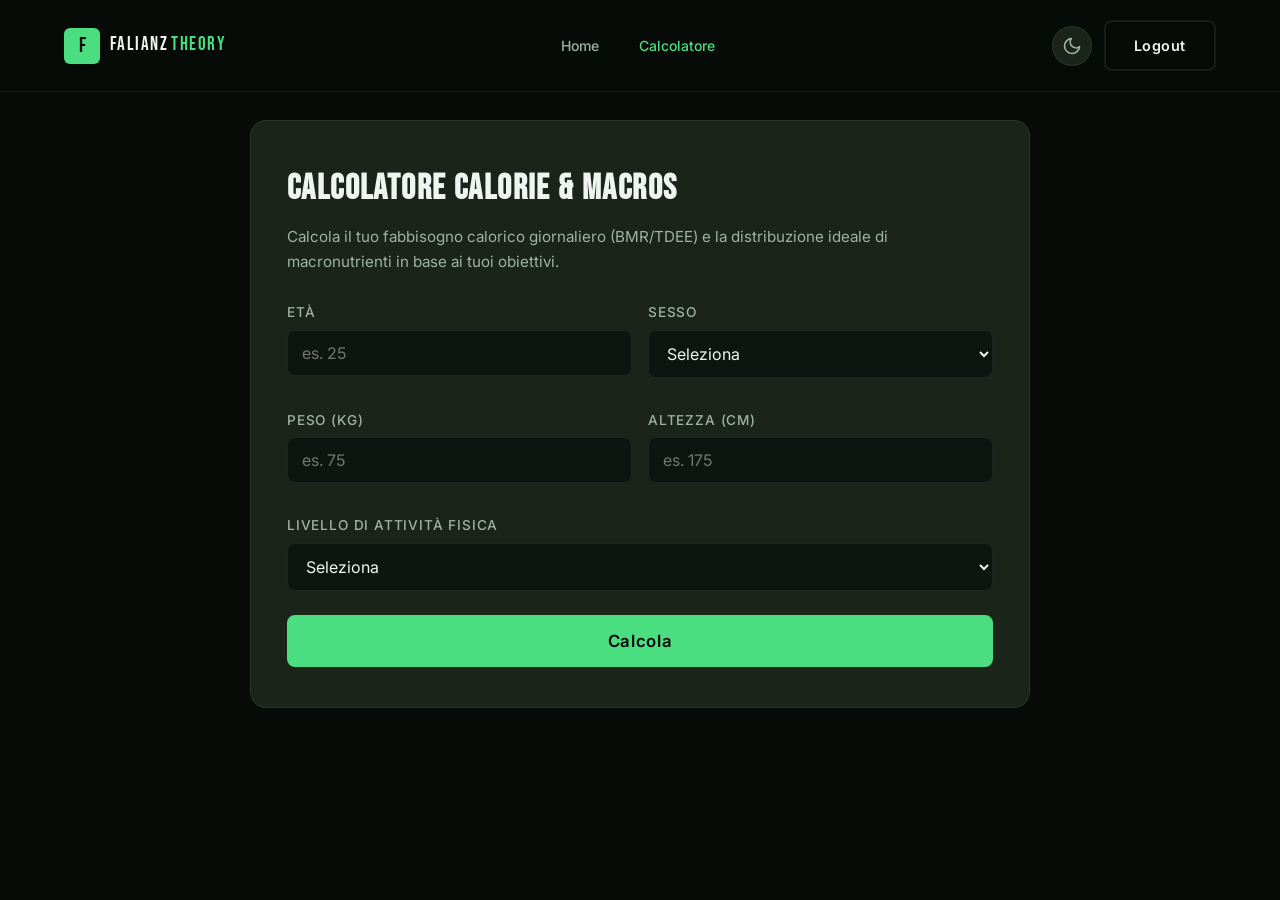
<file: calcolatore.html>
<!doctype html>
<html lang="it">
  <head>
    <meta charset="UTF-8" />
    <meta name="viewport" content="width=device-width, initial-scale=1.0" />
    <link rel="preconnect" href="https://fonts.googleapis.com" />
    <link rel="preconnect" href="https://fonts.gstatic.com" crossorigin />
    <link href="https://fonts.googleapis.com/css2?family=Bebas+Neue&family=Inter:wght@300;400;500;600;700&display=swap" rel="stylesheet" />
    <link rel="stylesheet" href="style.css" />
    <link rel="stylesheet" href="calcolatore.css" />
    <title>Calcolatore Calorie — Falianz Theory</title>
  </head>
  <body>
    <nav class="nav">
      <div class="nav__logo">
        <span class="nav__logo-mark">F</span>
        <span class="nav__logo-text">FALIANZ<em>THEORY</em></span>
      </div>
      <ul class="nav__links">
        <li><a href="index.php">Home</a></li>
        <li><a href="calcolatore.html" class="nav__link--active">Calcolatore</a></li>
      </ul>
      <div style="display:flex;align-items:center;gap:0.75rem">
        <button class="theme-toggle" aria-label="Cambia tema" title="Cambia tema">
          <svg class="theme-toggle__icon theme-toggle__icon--sun" viewBox="0 0 24 24" fill="none" stroke="currentColor" stroke-width="2" stroke-linecap="round" stroke-linejoin="round"><circle cx="12" cy="12" r="5"/><path d="M12 1v2M12 21v2M4.22 4.22l1.42 1.42M18.36 18.36l1.42 1.42M1 12h2M21 12h2M4.22 19.78l1.42-1.42M18.36 5.64l1.42-1.42"/></svg>
          <svg class="theme-toggle__icon theme-toggle__icon--moon" viewBox="0 0 24 24" fill="none" stroke="currentColor" stroke-width="2" stroke-linecap="round" stroke-linejoin="round"><path d="M21 12.79A9 9 0 1 1 11.21 3 7 7 0 0 0 21 12.79z"/></svg>
        </button>
        <a href="logout.php" class="btn btn--outline">Logout</a>
      </div>
    </nav>

    <!-- MAIN -->
    <main class="calc-main">
      <div class="calc-container">
        <div class="calc-card">
          <h1 class="calc-title">Calcolatore Calorie &amp; Macros</h1>
          <p class="calc-desc">Calcola il tuo fabbisogno calorico giornaliero (BMR/TDEE) e la distribuzione ideale di macronutrienti in base ai tuoi obiettivi.</p>

          <form id="calcForm" class="calc-form">
            <div class="form-row">
              <div class="form-group">
                <label for="eta">Età</label>
                <input type="number" id="eta" name="eta" min="10" max="120" required placeholder="es. 25" />
              </div>
              <div class="form-group">
                <label for="sesso">Sesso</label>
                <select id="sesso" name="sesso" required>
                  <option value="">Seleziona</option>
                  <option value="maschio">Maschio</option>
                  <option value="femmina">Femmina</option>
                </select>
              </div>
            </div>

            <div class="form-row">
              <div class="form-group">
                <label for="peso">Peso (kg)</label>
                <input type="number" id="peso" name="peso" min="20" max="400" step="0.1" required placeholder="es. 75" />
              </div>
              <div class="form-group">
                <label for="altezza">Altezza (cm)</label>
                <input type="number" id="altezza" name="altezza" min="100" max="250" step="1" required placeholder="es. 175" />
              </div>
            </div>

            <div class="form-group">
              <label for="attivita">Livello di attività fisica</label>
              <select id="attivita" name="attivita" required>
                <option value="">Seleziona</option>
                <option value="1.2">Sedentario (poco o nessun esercizio)</option>
                <option value="1.375">Leggero (1-3 gg/settimana)</option>
                <option value="1.55">Moderato (3-5 gg/settimana)</option>
                <option value="1.725">Intenso (6-7 gg/settimana)</option>
                <option value="1.9">Molto intenso (lavoro fisico + training)</option>
              </select>
            </div>

            <button type="submit" class="btn btn--primary calc-submit">Calcola</button>
          </form>
        </div>

        <!-- RISULTATI -->
        <div id="risultati" class="calc-results">
          <div class="result-kpi">
            <div class="kpi-card">
              <span class="kpi-label">BMR</span>
              <span class="kpi-value" id="bmrVal">—</span>
              <span class="kpi-unit">kcal</span>
            </div>
            <div class="kpi-card">
              <span class="kpi-label">TDEE</span>
              <span class="kpi-value" id="tdeeVal">—</span>
              <span class="kpi-unit">kcal</span>
            </div>
          </div>

          <div class="macro-section">
            <h2 class="macro-title">Distribuzione raccomandata</h2>
            <div class="macro-bar-group">
              <div class="macro-bar">
                <span class="macro-bar__label">Proteine</span>
                <div class="macro-track">
                  <div class="macro-fill macro-fill--pro" id="proFill" style="width:0%"></div>
                </div>
                <span class="macro-bar__val" id="proVal">0 g</span>
              </div>
              <div class="macro-bar">
                <span class="macro-bar__label">Grassi</span>
                <div class="macro-track">
                  <div class="macro-fill macro-fill--fat" id="fatFill" style="width:0%"></div>
                </div>
                <span class="macro-bar__val" id="fatVal">0 g</span>
              </div>
              <div class="macro-bar">
                <span class="macro-bar__label">Carboidrati</span>
                <div class="macro-track">
                  <div class="macro-fill macro-fill--carbs" id="carbsFill" style="width:0%"></div>
                </div>
                <span class="macro-bar__val" id="carbsVal">0 g</span>
              </div>
            </div>
          </div>
        </div>
      </div>
    </main>

    <script src="calcolatore.js"></script>
  <script src="theme.js"></script>
  </body>
</html>
</file>
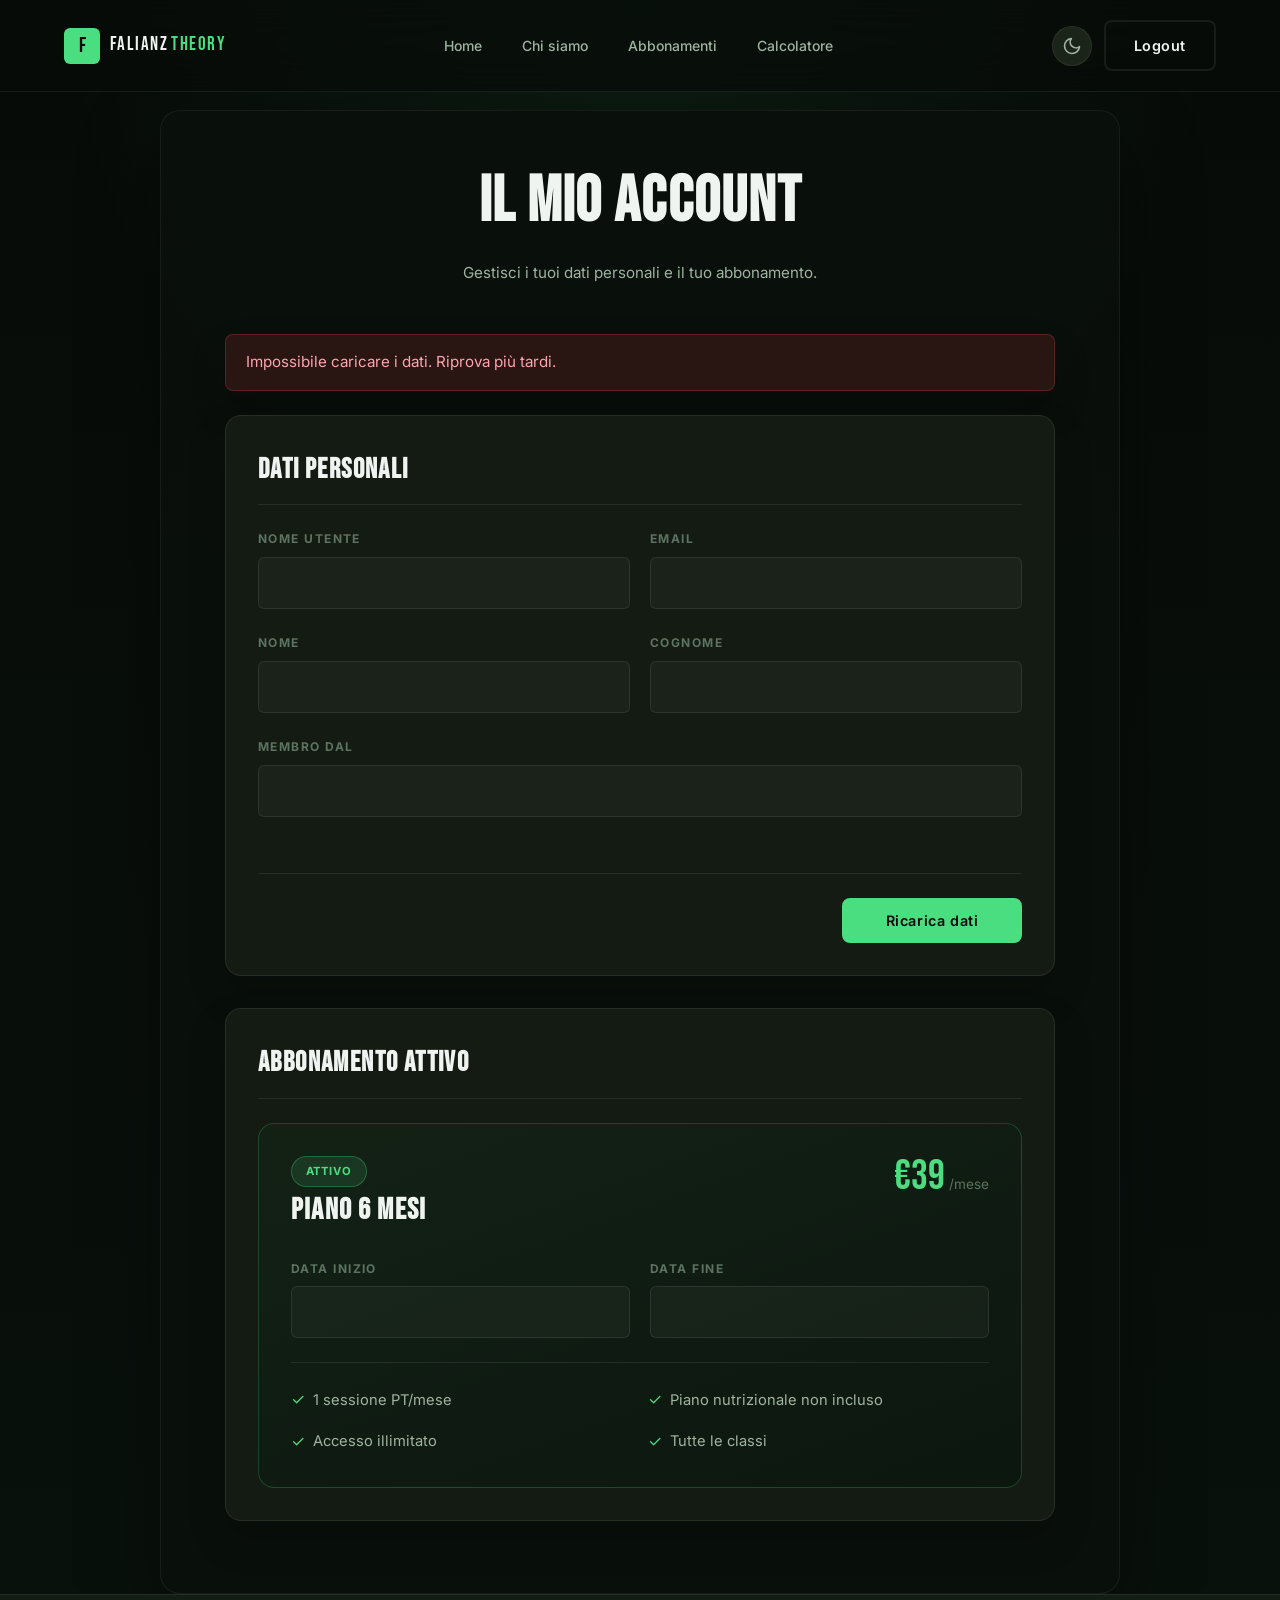
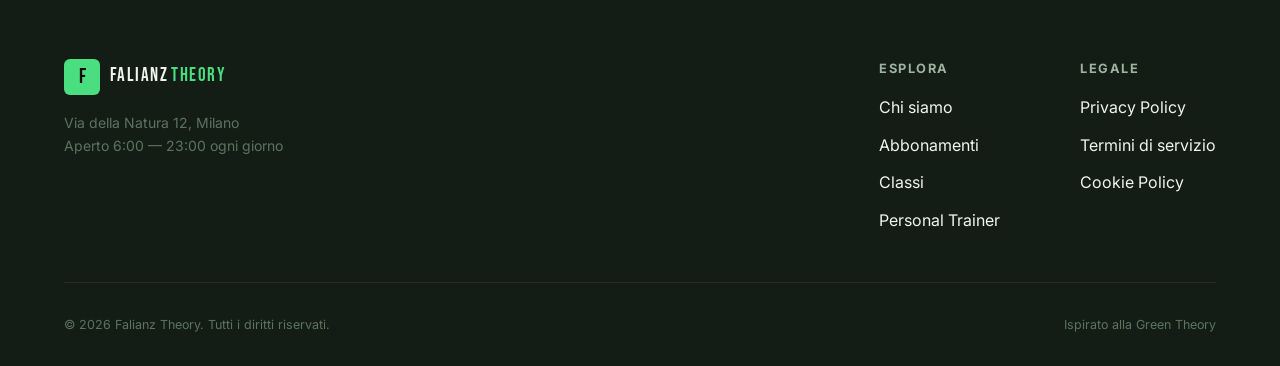
<file: form.html>
<!DOCTYPE html>
<html lang="it">
<head>
  <meta charset="UTF-8" />
  <meta name="viewport" content="width=device-width, initial-scale=1.0" />
  <link rel="preconnect" href="https://fonts.googleapis.com" />
  <link rel="preconnect" href="https://fonts.gstatic.com" crossorigin />
  <link href="https://fonts.googleapis.com/css2?family=Bebas+Neue&family=Inter:wght@300;400;500;600;700&display=swap" rel="stylesheet" />
  <link rel="stylesheet" href="style.css" />
  <link rel="stylesheet" href="form.css" />
  <title>Il Mio Account — Falianz Theory</title>
</head>
<body class="account-page">

  <!-- NAVBAR -->
  <nav class="nav">
    <div class="nav__logo">
      <span class="nav__logo-mark">F</span>
      <span class="nav__logo-text">FALIANZ<em>THEORY</em></span>
    </div>
    <ul class="nav__links">
      <li><a href="index.php">Home</a></li>
      <li><a href="#" onclick="event.preventDefault();" aria-disabled="true">Chi siamo</a></li>
      <li><a href="#" onclick="event.preventDefault();" aria-disabled="true">Abbonamenti</a></li>
      <li><a href="calcolatore.html">Calcolatore</a></li>
    </ul>
    <div style="display:flex;align-items:center;gap:0.75rem">
      <button class="theme-toggle" aria-label="Cambia tema" title="Cambia tema">
        <svg class="theme-toggle__icon theme-toggle__icon--sun" viewBox="0 0 24 24" fill="none" stroke="currentColor" stroke-width="2" stroke-linecap="round" stroke-linejoin="round"><circle cx="12" cy="12" r="5"/><path d="M12 1v2M12 21v2M4.22 4.22l1.42 1.42M18.36 18.36l1.42 1.42M1 12h2M21 12h2M4.22 19.78l1.42-1.42M18.36 5.64l1.42-1.42"/></svg>
        <svg class="theme-toggle__icon theme-toggle__icon--moon" viewBox="0 0 24 24" fill="none" stroke="currentColor" stroke-width="2" stroke-linecap="round" stroke-linejoin="round"><path d="M21 12.79A9 9 0 1 1 11.21 3 7 7 0 0 0 21 12.79z"/></svg>
      </button>
      <a href="logout.php" class="btn btn--outline">Logout</a>
    </div>
  </nav>

  <!-- MAIN CONTENT -->
  <div class="account-container">

    <!-- HEADER -->
    <div class="account-header">
      <h1 class="account-header__title">IL MIO ACCOUNT</h1>
      <p class="account-header__subtitle">Gestisci i tuoi dati personali e il tuo abbonamento.</p>
    </div>

    <div class="account-message" id="accountMessage" aria-live="polite"></div>

    <!-- DATI PERSONALI -->
    <section class="account-section">
      <h2 class="account-section__title">Dati Personali</h2>

      <form class="account-form">
        <div class="form-group">
          <div class="form-field">
            <label for="username">Nome Utente</label>
            <input type="text" id="username" name="username" disabled />
          </div>
          <div class="form-field">
            <label for="email">Email</label>
            <input type="email" id="email" name="email" disabled />
          </div>
        </div>

        <div class="form-group">
          <div class="form-field">
            <label for="firstName">Nome</label>
            <input type="text" id="firstName" name="firstName" disabled />
          </div>
          <div class="form-field">
            <label for="lastName">Cognome</label>
            <input type="text" id="lastName" name="lastName" disabled />
          </div>
        </div>

        <div class="form-group form-group--full">
          <div class="form-field">
            <label for="createdAt">Membro dal</label>
            <input type="text" id="createdAt" name="createdAt" disabled />
          </div>
        </div>

        <div class="form-actions">
          <button type="button" class="btn btn--primary" id="refreshAccount">Ricarica dati</button>
        </div>
      </form>
    </section>

    <!-- ABBONAMENTO ATTIVO -->
    <section class="account-section">
      <h2 class="account-section__title">Abbonamento Attivo</h2>

      <div class="subscription-card">
        <div class="subscription-card__header">
          <div>
            <span class="status-badge status-badge--active" id="subscriptionStatus">Attivo</span>
            <h3 class="subscription-card__name" id="subscriptionName">Piano 6 Mesi</h3>
          </div>
          <div class="subscription-card__price">
            <span class="subscription-card__amount">€39</span>
            <span class="subscription-card__period">/mese</span>
          </div>
        </div>

        <form class="account-form">
          <div class="form-group">
            <div class="form-field">
              <label for="subscriptionStartDate">Data Inizio</label>
              <input type="text" id="subscriptionStartDate" name="subscriptionStartDate" disabled />
            </div>
            <div class="form-field">
              <label for="subscriptionEndDate">Data Fine</label>
              <input type="text" id="subscriptionEndDate" name="subscriptionEndDate" disabled />
            </div>
          </div>
        </form>

        <div class="subscription-card__features">
          <div class="subscription-card__feature">
            <span class="subscription-card__feature-icon">&#10003;</span>
            <span id="ptSessions">1 sessione PT/mese</span>
          </div>
          <div class="subscription-card__feature">
            <span class="subscription-card__feature-icon">&#10003;</span>
            <span id="nutritionalPlan">Piano nutrizionale non incluso</span>
          </div>
          <div class="subscription-card__feature">
            <span class="subscription-card__feature-icon">&#10003;</span>
            <span>Accesso illimitato</span>
          </div>
          <div class="subscription-card__feature">
            <span class="subscription-card__feature-icon">&#10003;</span>
            <span>Tutte le classi</span>
          </div>
        </div>
      </div>
    </section>

  </div>

  <!-- FOOTER -->
  <footer class="footer">
    <div class="footer__top">
      <div class="footer__brand">
        <div class="footer__logo">
          <span class="nav__logo-mark">F</span>
          <span class="nav__logo-text">FALIANZ<em>THEORY</em></span>
        </div>
        <p>Via della Natura 12, Milano<br />Aperto 6:00 — 23:00 ogni giorno</p>
      </div>
      <div class="footer__links">
        <div class="footer__col">
          <h4>Esplora</h4>
          <span class="footer__link">Chi siamo</span>
          <span class="footer__link">Abbonamenti</span>
          <span class="footer__link">Classi</span>
          <span class="footer__link">Personal Trainer</span>
        </div>
        <div class="footer__col">
          <h4>Legale</h4>
          <span class="footer__link">Privacy Policy</span>
          <span class="footer__link">Termini di servizio</span>
          <span class="footer__link">Cookie Policy</span>
        </div>
      </div>
    </div>
    <div class="footer__bottom">
      <p>&copy; 2026 Falianz Theory. Tutti i diritti riservati.</p>
      <p>Ispirato alla Green Theory</p>
    </div>
  </footer>

  <script>
    document.addEventListener('DOMContentLoaded', function () {
      const accountMessage = document.getElementById('accountMessage');
      const refreshBtn = document.getElementById('refreshAccount');

      function setStatus(message, type = 'info') {
        if (!accountMessage) return;
        accountMessage.textContent = message;
        accountMessage.className = 'account-message account-message--' + type;
      }

      function formatDate(dateString) {
        if (!dateString) return '';
        const date = new Date(dateString);
        if (Number.isNaN(date.getTime())) return dateString;
        return date.toLocaleDateString('it-IT', { day: '2-digit', month: '2-digit', year: 'numeric' });
      }

      function populateData(payload) {
        if (!payload || payload.error) {
          setStatus(payload?.error || 'Errore durante il caricamento dei dati.', 'error');
          return;
        }

        const user = payload.user || {};
        const subscription = payload.subscription || null;

        document.getElementById('username').value = user.username || '';
        document.getElementById('email').value = user.email || '';
        document.getElementById('firstName').value = user.first_name || '';
        document.getElementById('lastName').value = user.last_name || '';
        document.getElementById('createdAt').value = formatDate(user.created_at);

        if (subscription) {
          document.getElementById('subscriptionStatus').textContent = subscription.status === 'active' ? 'Attivo' : subscription.status;
          document.getElementById('subscriptionName').textContent = subscription.name || 'Abbonamento';
          document.getElementById('subscriptionStartDate').value = formatDate(subscription.start_date);
          document.getElementById('subscriptionEndDate').value = formatDate(subscription.end_date);
          document.querySelector('.subscription-card__amount').textContent = '€' + (subscription.price_per_month ?? '0');
          document.querySelector('.subscription-card__period').textContent = '/mese';
          document.getElementById('ptSessions').textContent = subscription.has_pt_session ? `${subscription.pt_sessions_count || 1} sessione PT/mese` : 'Nessuna sessione PT inclusa';
          document.getElementById('nutritionalPlan').textContent = subscription.has_nutritional_plan ? 'Piano nutrizionale incluso' : 'Piano nutrizionale non incluso';
          setStatus('Dati caricati correttamente.', 'success');
        } else {
          document.getElementById('subscriptionStatus').textContent = 'Nessun abbonamento';
          document.getElementById('subscriptionName').textContent = 'Nessun piano attivo';
          document.getElementById('subscriptionStartDate').value = '-';
          document.getElementById('subscriptionEndDate').value = '-';
          document.querySelector('.subscription-card__amount').textContent = '€0';
          document.querySelector('.subscription-card__period').textContent = '/mese';
          document.getElementById('ptSessions').textContent = 'Nessuna sessione PT inclusa';
          document.getElementById('nutritionalPlan').textContent = 'Piano nutrizionale non incluso';
          setStatus('Nessun abbonamento attivo al momento.', 'info');
        }
      }

      async function loadAccount() {
        setStatus('Caricamento dati account...', 'info');
        try {
          const response = await fetch('form.php', { credentials: 'same-origin' });
          if (!response.ok) {
            throw new Error('Risposta non valida dal server');
          }

          const payload = await response.json();
          populateData(payload);
        } catch (error) {
          setStatus('Impossibile caricare i dati. Riprova più tardi.', 'error');
          console.error(error);
        }
      }

      if (refreshBtn) {
        refreshBtn.addEventListener('click', loadAccount);
      }

      loadAccount();
    });
  </script>
  <script src="theme.js"></script>
</body>
</html>
</file>
<file: style.css>
:root {
  --green:        #4ade80;
  --green-dark:   #16a34a;
  --green-dim:    rgba(74, 222, 128, 0.12);
  --gold:         #f59e0b;
  --gold-dim:     rgba(245, 158, 11, 0.15);
  --bg:           #080c09;
  --bg-2:         #0e1410;
  --bg-3:         #141d15;
  --surface:      #1a2419;
  --surface-2:    #1f2d21;
  --border:       rgba(255,255,255,0.07);
  --text:         #f0f4f1;
  --text-2:       #9fb3a1;
  --text-3:       #5c7360;
  --font-display: 'Bebas Neue', sans-serif;
  --font-body:    'Inter', system-ui, sans-serif;
  --radius:       16px;
  --radius-sm:    8px;
  --ease:         cubic-bezier(0.25, 0.46, 0.45, 0.94);
}

/* ── RESET ───────────────────────────────────────────── */
*, *::before, *::after { box-sizing: border-box; margin: 0; padding: 0; }

html { scroll-behavior: smooth; }

body {
  font-family: var(--font-body);
  background: var(--bg);
  color: var(--text);
  line-height: 1.6;
  -webkit-font-smoothing: antialiased;
}

img { display: block; width: 100%; height: 100%; object-fit: cover; }

ul { list-style: none; }

a { text-decoration: none; color: inherit; }


.text-accent { color: var(--green); }

.label {
  display: inline-block;
  font-size: 0.75rem;
  font-weight: 600;
  letter-spacing: 0.18em;
  text-transform: uppercase;
  color: var(--green);
  margin-bottom: 1rem;
}


.btn {
  display: inline-flex;
  align-items: center;
  justify-content: center;
  gap: 0.5rem;
  padding: 0.75rem 1.75rem;
  border-radius: var(--radius-sm);
  font-family: var(--font-body);
  font-size: 0.9rem;
  font-weight: 600;
  letter-spacing: 0.04em;
  cursor: pointer;
  transition: all 0.25s var(--ease);
  white-space: nowrap;
  border: 2px solid transparent;
}

.btn--primary {
  background: var(--green);
  color: #060a07;
  border-color: var(--green);
}
.btn--primary:hover {
  background: #22c55e;
  border-color: #22c55e;
  transform: translateY(-2px);
  box-shadow: 0 8px 24px rgba(74, 222, 128, 0.35);
}

.btn--outline {
  background: transparent;
  color: var(--text);
  border-color: var(--border);
}
.btn--outline:hover {
  border-color: var(--green);
  color: var(--green);
  transform: translateY(-2px);
}

.btn--ghost {
  background: rgba(255,255,255,0.06);
  color: var(--text);
  border-color: transparent;
  backdrop-filter: blur(8px);
}
.btn--ghost:hover {
  background: rgba(255,255,255,0.12);
  transform: translateY(-2px);
}


.nav {
  position: fixed;
  top: 0;
  left: 0;
  right: 0;
  z-index: 100;
  display: flex;
  align-items: center;
  justify-content: space-between;
  padding: 1.25rem 5%;
  background: rgba(8, 12, 9, 0.7);
  backdrop-filter: blur(20px);
  border-bottom: 1px solid var(--border);
}

.nav__logo {
  display: flex;
  align-items: center;
  gap: 0.6rem;
}

.nav__logo-mark {
  display: flex;
  align-items: center;
  justify-content: center;
  width: 36px;
  height: 36px;
  background: var(--green);
  color: #060a07;
  font-family: var(--font-display);
  font-size: 1.3rem;
  border-radius: 6px;
  flex-shrink: 0;
}

.nav__logo-text {
  font-family: var(--font-display);
  font-size: 1.2rem;
  letter-spacing: 0.08em;
  color: var(--text);
}
.nav__logo-text em {
  font-style: normal;
  color: var(--green);
  margin-left: 0.15em;
}

.nav__links {
  display: flex;
  gap: 2.5rem;
}
.nav__links a {
  font-size: 0.875rem;
  font-weight: 500;
  color: var(--text-2);
  transition: color 0.2s;
}
.nav__links a:hover { color: var(--text); }
.nav__link--active { color: var(--green) !important; }


.hero {
  position: relative;
  min-height: 100vh;
  display: flex;
  flex-direction: column;
  justify-content: center;
  padding: 0 5%;
  overflow: hidden;
}

.hero__media {
  position: absolute;
  inset: 0;
  z-index: 0;
}

.hero__img {
  width: 100%;
  height: 100%;
  object-fit: cover;
  object-position: center 30%;
  transform: scale(1.04);
  animation: heroZoom 14s var(--ease) infinite alternate;
}

@keyframes heroZoom {
  from { transform: scale(1.04); }
  to   { transform: scale(1.12); }
}

.hero__overlay {
  position: absolute;
  inset: 0;
  background:
    linear-gradient(to right, rgba(8,12,9,0.92) 45%, rgba(8,12,9,0.3) 100%),
    linear-gradient(to top, rgba(8,12,9,0.8) 0%, transparent 50%);
}

.hero__content {
  position: relative;
  z-index: 1;
  max-width: 640px;
  padding-top: 6rem;
  animation: fadeUp 0.9s var(--ease) both;
}

@keyframes fadeUp {
  from { opacity: 0; transform: translateY(32px); }
  to   { opacity: 1; transform: translateY(0); }
}

.hero__eyebrow {
  font-size: 0.85rem;
  font-weight: 500;
  letter-spacing: 0.2em;
  text-transform: uppercase;
  color: var(--green);
  margin-bottom: 1rem;
}

.hero__title {
  font-family: var(--font-display);
  font-size: clamp(4rem, 9vw, 9rem);
  line-height: 0.9;
  letter-spacing: 0.02em;
  color: var(--text);
  margin-bottom: 1.5rem;
}

.hero__title--accent { color: var(--green); }

.hero__sub {
  font-size: 1.15rem;
  font-weight: 300;
  color: var(--text-2);
  line-height: 1.7;
  margin-bottom: 2.5rem;
}

.hero__actions {
  display: flex;
  gap: 1rem;
  flex-wrap: wrap;
}

.hero__stats {
  position: relative;
  z-index: 1;
  display: flex;
  align-items: center;
  gap: 2.5rem;
  margin-top: 5rem;
  padding: 1.5rem 2rem;
  background: rgba(14, 20, 16, 0.7);
  backdrop-filter: blur(16px);
  border: 1px solid var(--border);
  border-radius: var(--radius);
  width: fit-content;
  animation: fadeUp 0.9s 0.2s var(--ease) both;
}

.stat { display: flex; flex-direction: column; }

.stat__num {
  font-family: var(--font-display);
  font-size: 2.4rem;
  color: var(--text);
  line-height: 1;
}

.stat__label {
  font-size: 0.78rem;
  color: var(--text-3);
  letter-spacing: 0.06em;
  margin-top: 0.2rem;
}

.stat__divider {
  width: 1px;
  height: 40px;
  background: var(--border);
  flex-shrink: 0;
}


.about {
  padding: 7rem 5%;
  background: var(--bg-2);
}

.about__inner {
  max-width: 1200px;
  margin: 0 auto;
  display: grid;
  grid-template-columns: 1fr 1fr;
  gap: 5rem;
  align-items: start;
}

.about__title {
  font-family: var(--font-display);
  font-size: clamp(2.5rem, 4vw, 4.5rem);
  line-height: 1;
  letter-spacing: 0.02em;
  color: var(--text);
  margin-bottom: 1.25rem;
}

.about__text p {
  color: var(--text-2);
  font-size: 1.05rem;
  line-height: 1.8;
  max-width: 480px;
}

.about__pillars {
  display: flex;
  flex-direction: column;
  gap: 1.5rem;
}

.pillar {
  display: flex;
  flex-direction: column;
  gap: 0.4rem;
  padding: 1.5rem;
  background: var(--surface);
  border: 1px solid var(--border);
  border-radius: var(--radius);
  transition: border-color 0.3s, transform 0.3s var(--ease);
}
.pillar:hover {
  border-color: rgba(74, 222, 128, 0.3);
  transform: translateX(6px);
}

.pillar__icon {
  font-size: 1.1rem;
  color: var(--green);
  margin-bottom: 0.25rem;
}

.pillar h3 {
  font-size: 1.05rem;
  font-weight: 600;
  color: var(--text);
}

.pillar p {
  font-size: 0.9rem;
  color: var(--text-2);
  line-height: 1.6;
}


.pricing {
  padding: 7rem 5%;
  background: var(--bg);
}

.pricing__header {
  max-width: 600px;
  margin: 0 auto 4rem;
  text-align: center;
}

.pricing__title {
  font-family: var(--font-display);
  font-size: clamp(2.8rem, 5vw, 5rem);
  line-height: 1;
  letter-spacing: 0.02em;
  color: var(--text);
  margin-bottom: 1rem;
}

.pricing__sub {
  color: var(--text-2);
  font-size: 1rem;
  line-height: 1.7;
}

.cards {
  max-width: 1100px;
  margin: 0 auto;
  display: grid;
  grid-template-columns: repeat(3, 1fr);
  gap: 1.5rem;
  align-items: center;
}


.card {
  position: relative;
  background: var(--surface);
  border: 1px solid var(--border);
  border-radius: var(--radius);
  padding: 2.5rem 2rem;
  display: flex;
  flex-direction: column;
  gap: 1rem;
  overflow: hidden;
  transition: transform 0.35s var(--ease), border-color 0.35s, box-shadow 0.35s;
}
.card:hover {
  transform: translateY(-6px);
  border-color: rgba(74, 222, 128, 0.25);
  box-shadow: 0 20px 60px rgba(0,0,0,0.5);
}

.card--featured {
  background: linear-gradient(160deg, #142318 0%, #0e1c11 100%);
  border-color: rgba(74, 222, 128, 0.4);
  transform: scale(1.04);
  box-shadow: 0 0 0 1px rgba(74, 222, 128, 0.2), 0 24px 64px rgba(0,0,0,0.6);
}
.card--featured:hover {
  transform: scale(1.04) translateY(-6px);
  border-color: var(--green);
  box-shadow: 0 0 0 1px var(--green), 0 32px 80px rgba(0,0,0,0.6);
}

.card__glow {
  position: absolute;
  top: -60px;
  right: -60px;
  width: 200px;
  height: 200px;
  background: radial-gradient(circle, rgba(74, 222, 128, 0.18) 0%, transparent 70%);
  pointer-events: none;
}

.card__badge {
  display: inline-block;
  align-self: flex-start;
  font-size: 0.7rem;
  font-weight: 700;
  letter-spacing: 0.12em;
  text-transform: uppercase;
  padding: 0.3rem 0.75rem;
  border-radius: 100px;
}
.card__badge--neutral {
  background: rgba(255,255,255,0.07);
  color: var(--text-2);
}
.card__badge--green {
  background: var(--green-dim);
  color: var(--green);
  border: 1px solid rgba(74, 222, 128, 0.3);
}
.card__badge--gold {
  background: var(--gold-dim);
  color: var(--gold);
  border: 1px solid rgba(245, 158, 11, 0.3);
}

.card__period {
  font-family: var(--font-display);
  font-size: 1.8rem;
  letter-spacing: 0.06em;
  color: var(--text);
}


.card__price {
  display: flex;
  align-items: flex-end;
  gap: 0.15rem;
  line-height: 1;
}
.card__currency {
  font-size: 1.4rem;
  font-weight: 600;
  color: var(--text-2);
  margin-bottom: 0.4rem;
}
.card__amount {
  font-family: var(--font-display);
  font-size: 5rem;
  color: var(--text);
  letter-spacing: -0.02em;
}
.card__freq {
  font-size: 0.9rem;
  color: var(--text-3);
  margin-bottom: 0.7rem;
}


.card__saving {
  font-size: 0.78rem;
  font-weight: 600;
  color: var(--green);
  background: var(--green-dim);
  border-radius: 100px;
  padding: 0.25rem 0.75rem;
  align-self: flex-start;
}


.card__desc {
  font-size: 0.875rem;
  color: var(--text-2);
  line-height: 1.6;
  padding-bottom: 0.5rem;
  border-bottom: 1px solid var(--border);
}


.card__features {
  display: flex;
  flex-direction: column;
  gap: 0.65rem;
  flex: 1;
}
.card__features li {
  font-size: 0.875rem;
  color: var(--text);
  display: flex;
  align-items: center;
  gap: 0.6rem;
}
.card__features li.muted { color: var(--text-3); }

.check {
  color: var(--green);
  font-size: 0.85rem;
  flex-shrink: 0;
}
.cross {
  color: var(--text-3);
  font-size: 0.85rem;
  flex-shrink: 0;
}

.card__btn {
  width: 100%;
  margin-top: 0.5rem;
}

.pricing__note {
  text-align: center;
  margin-top: 3rem;
  font-size: 0.8rem;
  color: var(--text-3);
  letter-spacing: 0.04em;
}


.gallery {
  display: grid;
  grid-template-columns: repeat(4, 1fr);
  height: 320px;
}

.gallery__item {
  position: relative;
  overflow: hidden;
  cursor: pointer;
}

.gallery__item img {
  transition: transform 0.6s var(--ease);
}
.gallery__item:hover img {
  transform: scale(1.08);
}

.gallery__caption {
  position: absolute;
  bottom: 0;
  left: 0;
  right: 0;
  padding: 2rem 1.25rem 1.25rem;
  background: linear-gradient(to top, rgba(8,12,9,0.9) 0%, transparent 100%);
  font-size: 0.875rem;
  font-weight: 600;
  letter-spacing: 0.06em;
  text-transform: uppercase;
  color: var(--text);
  transform: translateY(4px);
  transition: transform 0.3s var(--ease);
}
.gallery__item:hover .gallery__caption {
  transform: translateY(0);
  color: var(--green);
}


.cta-band {
  padding: 7rem 5%;
  background: var(--bg-2);
  text-align: center;
}

.cta-band__inner {
  max-width: 700px;
  margin: 0 auto;
}

.cta-band__title {
  font-family: var(--font-display);
  font-size: clamp(3rem, 6vw, 6rem);
  line-height: 1;
  letter-spacing: 0.02em;
  color: var(--text);
  margin-bottom: 1.25rem;
}

.cta-band__inner > p {
  color: var(--text-2);
  font-size: 1.05rem;
  margin-bottom: 2.5rem;
}

.cta-band__actions {
  display: flex;
  gap: 1rem;
  justify-content: center;
  flex-wrap: wrap;
}

.footer {
  background: var(--bg-3);
  border-top: 1px solid var(--border);
  padding: 4rem 5% 2rem;
}

.footer__top {
  max-width: 1200px;
  margin: 0 auto;
  display: flex;
  justify-content: space-between;
  gap: 3rem;
  padding-bottom: 3rem;
  border-bottom: 1px solid var(--border);
}

.footer__brand {
  display: flex;
  flex-direction: column;
  gap: 1rem;
  max-width: 280px;
}

.footer__logo {
  display: flex;
  align-items: center;
  gap: 0.6rem;
}

.footer__brand p {
  font-size: 0.875rem;
  color: var(--text-3);
  line-height: 1.7;
}

.footer__links {
  display: flex;
  gap: 5rem;
}

.footer__col {
  display: flex;
  flex-direction: column;
  gap: 0.75rem;
}

.footer__col h4 {
  font-size: 0.8rem;
  font-weight: 700;
  letter-spacing: 0.12em;
  text-transform: uppercase;
  color: var(--text-2);
  margin-bottom: 0.25rem;
}

.footer__col a {
  font-size: 0.875rem;
  color: var(--text-3);
  transition: color 0.2s;
}
.footer__col a:hover { color: var(--green); }

.footer__bottom {
  max-width: 1200px;
  margin: 0 auto;
  padding-top: 2rem;
  display: flex;
  justify-content: space-between;
  align-items: center;
  gap: 1rem;
  flex-wrap: wrap;
}

.footer__bottom p {
  font-size: 0.78rem;
  color: var(--text-3);
}

@media (max-width: 1024px) {
  .cards {
    grid-template-columns: 1fr;
    max-width: 420px;
  }

  .card--featured { transform: none; }
  .card--featured:hover { transform: translateY(-6px); }

  .about__inner { grid-template-columns: 1fr; gap: 3rem; }

  .gallery { grid-template-columns: repeat(2, 1fr); height: 480px; }

  .footer__top { flex-direction: column; }
  .footer__links { gap: 3rem; }
}

@media (max-width: 768px) {
  .nav__links { display: none; }

  .hero__stats {
    flex-direction: column;
    align-items: flex-start;
    gap: 1.25rem;
    width: 100%;
    max-width: 340px;
  }
  .stat__divider { width: 100%; height: 1px; }

  .gallery { grid-template-columns: 1fr 1fr; height: 400px; }

  .footer__links { flex-direction: column; gap: 2rem; }
  .footer__bottom { flex-direction: column; text-align: center; }
}

@media (max-width: 480px) {
  .gallery { grid-template-columns: 1fr; height: auto; }
  .gallery__item { height: 200px; }
  .hero__actions { flex-direction: column; }
  .cta-band__actions { flex-direction: column; align-items: center; }
}

/* ── THEME TOGGLE ────────────────────────────────────── */
.theme-toggle {
  display: flex;
  align-items: center;
  justify-content: center;
  width: 40px;
  height: 40px;
  border: 1px solid var(--border);
  border-radius: 50%;
  background: var(--surface);
  color: var(--text-2);
  cursor: pointer;
  transition: all 0.25s var(--ease);
  flex-shrink: 0;
}
.theme-toggle:hover {
  border-color: var(--green);
  color: var(--green);
  transform: translateY(-2px);
}
.theme-toggle__icon {
  width: 20px;
  height: 20px;
}
.theme-toggle__icon--sun {
  display: none;
}
.theme-toggle__icon--moon {
  display: block;
}
[data-theme="light"] .theme-toggle__icon--sun {
  display: block;
}
[data-theme="light"] .theme-toggle__icon--moon {
  display: none;
}

/* ── LIGHT THEME ─────────────────────────────────────── */
[data-theme="light"] {
  --bg:           #f5f8f5;
  --bg-2:         #eef3ef;
  --bg-3:         #e8ede9;
  --surface:      #ffffff;
  --surface-2:    #f0f4f1;
  --border:       rgba(0,0,0,0.1);
  --text:         #1a1f1c;
  --text-2:       #3d4540;
  --text-3:       #7a8a7e;
}
[data-theme="light"] body {
  background: var(--bg);
  color: var(--text);
}
[data-theme="light"] .nav {
  background: rgba(245, 248, 245, 0.85);
  border-bottom-color: var(--border);
}
[data-theme="light"] .hero__overlay {
  background:
    linear-gradient(to right, rgba(245,248,245,0.92) 45%, rgba(245,248,245,0.3) 100%),
    linear-gradient(to top, rgba(245,248,245,0.8) 0%, transparent 50%);
}
[data-theme="light"] .hero__stats {
  background: rgba(238, 243, 239, 0.85);
}
[data-theme="light"] .btn--ghost {
  background: rgba(0,0,0,0.05);
  color: var(--text);
}
[data-theme="light"] .btn--ghost:hover {
  background: rgba(0,0,0,0.1);
}
[data-theme="light"] .card__badge--neutral {
  background: rgba(0,0,0,0.05);
  color: var(--text-2);
}
[data-theme="light"] .card--featured {
  background: linear-gradient(160deg, #edf7ee 0%, #e0efe3 100%);
}
[data-theme="light"] .pillar:hover {
  border-color: rgba(74, 222, 128, 0.5);
}
[data-theme="light"] .gallery__caption {
  background: linear-gradient(to top, rgba(245,248,245,0.92) 0%, transparent 100%);
}
</file>
<file: calcolatore.css>
.calc-main {
  padding: 120px 24px 60px;
  min-height: 100vh;
  display: flex;
  align-items: flex-start;
  justify-content: center;
}


.calc-container {
  width: 100%;
  max-width: 780px;
}

.calc-card {
  background: var(--surface);
  border: 1px solid var(--border);
  border-radius: var(--radius);
  padding: 40px 36px;
  margin-bottom: 32px;
}

.calc-title {
  font-family: var(--font-display);
  font-size: 2.2rem;
  letter-spacing: 0.04em;
  color: var(--text);
  margin-bottom: 8px;
}

.calc-desc {
  color: var(--text-2);
  font-size: 0.95rem;
  margin-bottom: 28px;
  line-height: 1.6;
}

.calc-form .form-row {
  display: flex;
  gap: 16px;
  margin-bottom: 16px;
}

.calc-form .form-row .form-group {
  flex: 1;
}

.calc-form .form-group {
  margin-bottom: 16px;
}

.calc-form label {
  display: block;
  font-size: 0.85rem;
  font-weight: 500;
  color: var(--text-2);
  margin-bottom: 6px;
  text-transform: uppercase;
  letter-spacing: 0.06em;
}

.calc-form input,
.calc-form select {
  width: 100%;
  padding: 12px 14px;
  background: var(--bg-2);
  border: 1px solid var(--border);
  border-radius: var(--radius-sm);
  color: var(--text);
  font-size: 1rem;
  font-family: var(--font-body);
  transition: border-color 0.2s;
  box-sizing: border-box;
}

.calc-form input:focus,
.calc-form select:focus {
  outline: none;
  border-color: var(--green);
}

.calc-submit {
  width: 100%;
  margin-top: 8px;
  font-size: 1.05rem;
  padding: 14px;
}

/* KPI cards */
.result-kpi {
  display: flex;
  gap: 16px;
  margin-bottom: 32px;
}

.kpi-card {
  flex: 1;
  background: var(--surface);
  border: 1px solid var(--border);
  border-radius: var(--radius);
  padding: 28px 24px;
  text-align: center;
  transition: transform 0.2s var(--ease);
}

.kpi-card:hover {
  transform: translateY(-4px);
}

.kpi-label {
  display: block;
  font-size: 0.8rem;
  font-weight: 600;
  color: var(--text-3);
  text-transform: uppercase;
  letter-spacing: 0.1em;
  margin-bottom: 8px;
}

.kpi-value {
  display: block;
  font-family: var(--font-display);
  font-size: 3rem;
  color: var(--green);
  letter-spacing: 0.03em;
  line-height: 1;
  transition: all 0.6s var(--ease);
}

.kpi-unit {
  display: block;
  font-size: 0.85rem;
  color: var(--text-3);
  margin-top: 4px;
}

/* Macro section */
.macro-section {
  background: var(--surface);
  border: 1px solid var(--border);
  border-radius: var(--radius);
  padding: 32px 36px;
}

.macro-title {
  font-family: var(--font-display);
  font-size: 1.4rem;
  letter-spacing: 0.04em;
  color: var(--text);
  margin-bottom: 24px;
}

.macro-bar-group {
  display: flex;
  flex-direction: column;
  gap: 20px;
}

.macro-bar {
  display: grid;
  grid-template-columns: 120px 1fr 70px;
  align-items: center;
  gap: 16px;
}

.macro-bar__label {
  font-size: 0.9rem;
  font-weight: 500;
  color: var(--text-2);
}

.macro-track {
  height: 10px;
  background: var(--bg-2);
  border-radius: 99px;
  overflow: hidden;
}

.macro-fill {
  height: 100%;
  border-radius: 99px;
  transition: width 0.8s var(--ease);
}

.macro-fill--pro { background: #4ade80; }
.macro-fill--fat { background: #f59e0b; }
.macro-fill--carbs { background: #60a5fa; }

.macro-bar__val {
  font-size: 0.95rem;
  font-weight: 600;
  color: var(--text);
  text-align: right;
}

/* Results container - hidden by default */
.calc-results {
  display: none;
}

.calc-results.visible {
  display: block;
}

/* ── RESPONSIVE ── */
@media (max-width: 600px) {
  .calc-card {
    padding: 28px 20px;
  }

  .calc-title {
    font-size: 1.6rem;
  }

  .calc-form .form-row {
    flex-direction: column;
    gap: 0;
  }

  .result-kpi {
    flex-direction: column;
    gap: 12px;
  }

  .kpi-value {
    font-size: 2.4rem;
  }

  .macro-bar {
    grid-template-columns: 90px 1fr 60px;
    gap: 10px;
  }

  .macro-section {
    padding: 24px 20px;
  }
}
</file>
<file: form.css>
.account-page {
  min-height: 100vh;
  padding-top: 110px;
  background: radial-gradient(circle at top, rgba(74, 222, 128, 0.08), transparent 28%), linear-gradient(180deg, #070b08 0%, #09120d 100%);
}

.account-container {
  max-width: 960px;
  margin: 0 auto;
  padding: 2.5rem 5%;
  background: rgba(10, 16, 11, 0.92);
  border: 1px solid rgba(255, 255, 255, 0.06);
  border-radius: calc(var(--radius) + 4px);
  box-shadow: 0 28px 80px rgba(0, 0, 0, 0.35);
}

.account-header {
  text-align: center;
  margin-bottom: 3rem;
}

.account-message {
  max-width: 900px;
  margin: 0 auto 1.5rem;
  padding: 1rem 1.25rem;
  border-radius: var(--radius-sm);
  font-size: 0.95rem;
  line-height: 1.5;
  box-shadow: 0 18px 36px rgba(0, 0, 0, 0.18);
}

.account-message--info {
  background: rgba(59, 130, 246, 0.12);
  border: 1px solid rgba(59, 130, 246, 0.25);
  color: #93c5fd;
}

.account-message--success {
  background: rgba(74, 222, 128, 0.15);
  border: 1px solid rgba(74, 222, 128, 0.35);
  color: var(--green);
}

.account-message--error {
  background: rgba(239, 68, 68, 0.14);
  border: 1px solid rgba(239, 68, 68, 0.25);
  color: #fda4af;
}


.account-header__title {
  font-family: var(--font-display);
  font-size: clamp(2.5rem, 5vw, 4rem);
  color: var(--text);
  letter-spacing: 0.02em;
  margin-bottom: 0.5rem;
}

.account-header__subtitle {
  color: var(--text-2);
  font-size: 0.95rem;
}

.account-section {
  background: rgba(20, 28, 19, 0.98);
  border: 1px solid rgba(255, 255, 255, 0.08);
  border-radius: var(--radius);
  padding: 2rem;
  margin-bottom: 2rem;
  box-shadow: 0 18px 40px rgba(0, 0, 0, 0.16);
}

.account-section__title {
  font-family: var(--font-display);
  font-size: 1.75rem;
  color: var(--text);
  letter-spacing: 0.05em;
  margin-bottom: 1.5rem;
  padding-bottom: 0.75rem;
  border-bottom: 1px solid rgba(255, 255, 255, 0.08);
}

.account-form {
  display: flex;
  flex-direction: column;
  gap: 1.5rem;
}

.form-group {
  display: grid;
  grid-template-columns: repeat(2, 1fr);
  gap: 1.25rem;
}

.form-group--full {
  grid-template-columns: 1fr;
}

.form-field {
  display: flex;
  flex-direction: column;
  gap: 0.55rem;
}

.form-field label {
  font-size: 0.75rem;
  font-weight: 700;
  text-transform: uppercase;
  letter-spacing: 0.12em;
  color: var(--text-3);
}

.form-field input {
  width: 100%;
  min-height: 52px;
  padding: 0.95rem 1rem;
  border: 1px solid rgba(255, 255, 255, 0.1);
  border-radius: calc(var(--radius-sm) - 2px);
  font-family: var(--font-body);
  font-size: 0.95rem;
  background: rgba(255, 255, 255, 0.03);
  color: var(--text);
  transition: border-color 0.25s var(--ease), background 0.25s var(--ease), transform 0.25s var(--ease);
}

.form-field input:hover {
  transform: translateY(-1px);
}

.form-field input:focus {
  outline: none;
  border-color: var(--green);
  background: rgba(74, 222, 128, 0.08);
}

.form-field input:disabled {
  background: rgba(255, 255, 255, 0.04);
  color: var(--text-2);
  cursor: not-allowed;
  opacity: 0.85;
}

.status-badge {
  display: inline-block;
  padding: 0.35rem 0.85rem;
  border-radius: 100px;
  font-size: 0.7rem;
  font-weight: 700;
  letter-spacing: 0.08em;
  text-transform: uppercase;
}

.status-badge--active {
  background: var(--green-dim);
  color: var(--green);
  border: 1px solid rgba(74, 222, 128, 0.3);
}

.status-badge--expired {
  background: rgba(239, 68, 68, 0.15);
  color: #f87171;
  border: 1px solid rgba(239, 68, 68, 0.25);
}

.status-badge--pending {
  background: var(--gold-dim);
  color: var(--gold);
  border: 1px solid rgba(245, 158, 11, 0.3);
}

.account-alert {
  padding: 1rem 1.25rem;
  border-radius: var(--radius-sm);
  margin-bottom: 1.5rem;
  font-size: 0.875rem;
  font-weight: 500;
  display: flex;
  align-items: center;
  gap: 0.75rem;
  animation: slideDown 0.3s var(--ease);
}

@keyframes slideDown {
  from { opacity: 0; transform: translateY(-10px); }
  to { opacity: 1; transform: translateY(0); }
}

.account-alert--success {
  background: var(--green-dim);
  color: var(--green);
  border: 1px solid rgba(74, 222, 128, 0.25);
}

.account-alert--error {
  background: rgba(239, 68, 68, 0.12);
  color: #f87171;
  border: 1px solid rgba(239, 68, 68, 0.2);
}

.account-alert--info {
  background: rgba(59, 130, 246, 0.12);
  color: #60a5fa;
  border: 1px solid rgba(59, 130, 246, 0.2);
}

.subscription-card {
  background: linear-gradient(160deg, rgba(20, 34, 22, 0.98) 0%, rgba(12, 23, 15, 0.98) 100%);
  border: 1px solid rgba(74, 222, 128, 0.22);
  border-radius: var(--radius);
  padding: 2rem;
  margin-top: 1rem;
}

.subscription-card__header {
  display: flex;
  justify-content: space-between;
  align-items: flex-start;
  margin-bottom: 1.5rem;
  flex-wrap: wrap;
  gap: 1rem;
}

.subscription-card__name {
  font-family: var(--font-display);
  font-size: 1.85rem;
  color: var(--text);
  letter-spacing: 0.04em;
}

.subscription-card__price {
  text-align: right;
}

.subscription-card__amount {
  font-family: var(--font-display);
  font-size: 2.6rem;
  color: var(--green);
  line-height: 1;
}

.subscription-card__period {
  font-size: 0.85rem;
  color: var(--text-3);
}

.subscription-card__features {
  display: grid;
  grid-template-columns: repeat(2, minmax(180px, 1fr));
  gap: 1rem;
  margin-top: 1.5rem;
  padding-top: 1.5rem;
  border-top: 1px solid rgba(255, 255, 255, 0.08);
}

.subscription-card__feature {
  display: flex;
  align-items: center;
  gap: 0.5rem;
  font-size: 0.92rem;
  color: var(--text-2);
}

.subscription-card__feature-icon {
  color: var(--green);
  font-size: 1rem;
}

.form-actions {
  display: flex;
  gap: 1rem;
  justify-content: flex-end;
  margin-top: 2rem;
  padding-top: 1.5rem;
  border-top: 1px solid rgba(255, 255, 255, 0.08);
}

.form-actions .btn {
  min-width: 180px;
}

@media (max-width: 768px) {
  .account-container {
    padding: 1.5rem 4%;
  }

  .form-group {
    grid-template-columns: 1fr;
  }

  .account-section {
    padding: 1.5rem;
  }

  .form-actions {
    flex-direction: column;
  }

  .form-actions .btn {
    width: 100%;
  }

  .subscription-card__header {
    flex-direction: column;
  }

  .subscription-card__price {
    text-align: left;
  }
}

/* ── LIGHT THEME ─────────────────────────────────────── */
[data-theme="light"] .account-page {
  background: radial-gradient(circle at top, rgba(74, 222, 128, 0.05), transparent 28%), linear-gradient(180deg, #f5f8f5 0%, #eef3ef 100%);
}
[data-theme="light"] .account-container {
  background: rgba(255, 255, 255, 0.95);
  border-color: rgba(0,0,0,0.08);
}
[data-theme="light"] .account-section {
  background: rgba(245, 248, 245, 0.98);
  border-color: rgba(0,0,0,0.08);
}
[data-theme="light"] .account-section__title {
  border-bottom-color: rgba(0,0,0,0.08);
}
[data-theme="light"] .form-field input {
  background: rgba(0,0,0,0.03);
  color: var(--text);
  border-color: rgba(0,0,0,0.12);
}
[data-theme="light"] .form-field input:disabled {
  background: rgba(0,0,0,0.04);
  color: var(--text-2);
}
[data-theme="light"] .subscription-card {
  background: linear-gradient(160deg, rgba(237, 247, 238, 0.98) 0%, rgba(224, 239, 227, 0.98) 100%);
  border-color: rgba(74, 222, 128, 0.35);
}
[data-theme="light"] .subscription-card__features {
  border-top-color: rgba(0,0,0,0.08);
}
[data-theme="light"] .form-actions {
  border-top-color: rgba(0,0,0,0.08);
}
</file>
